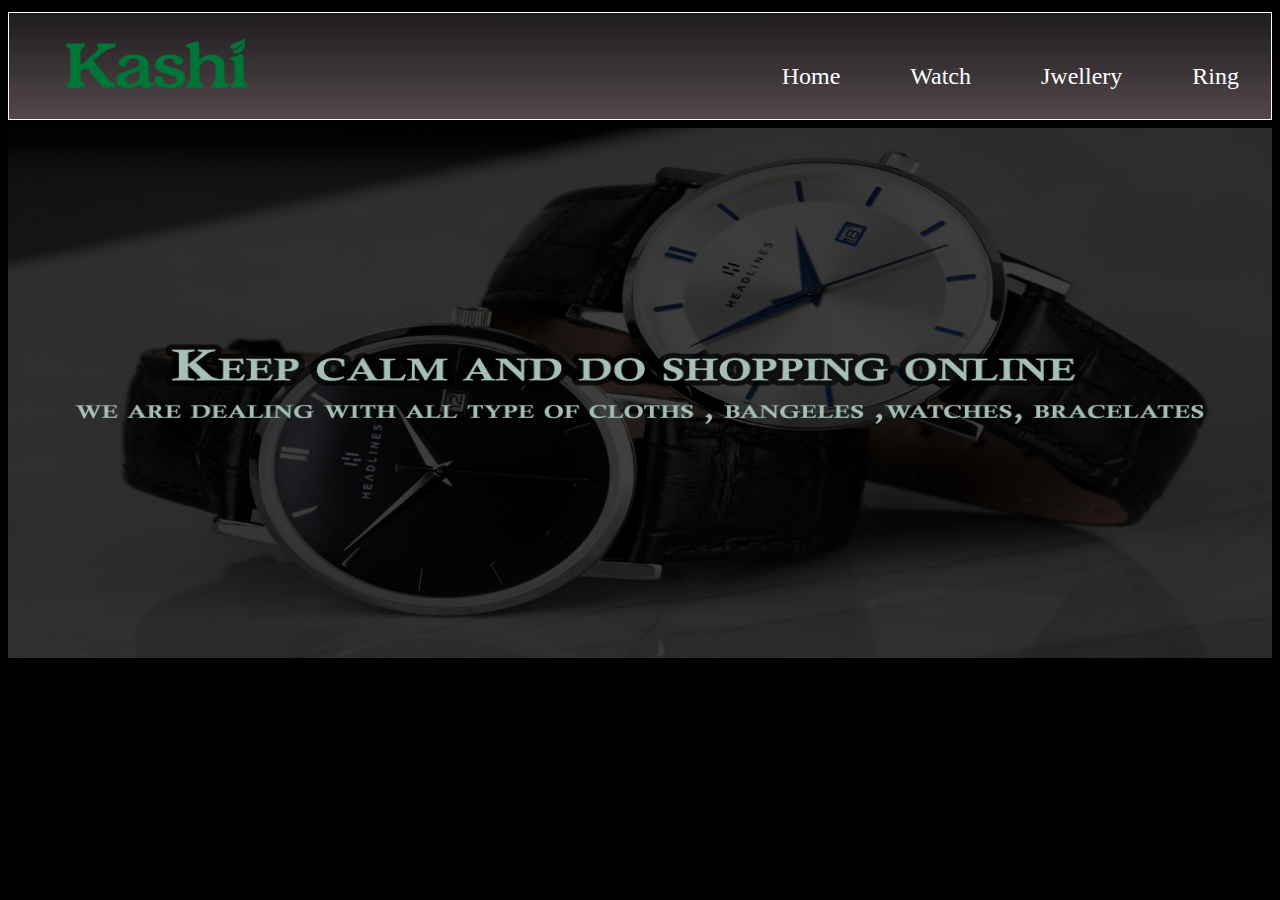
<file: index.html>
<!DOCTYPE html>
<html lang="en">

<head>
    <meta charset="UTF-8">
    <meta http-equiv="X-UA-Compatible" content="IE=edge">
    <meta name="viewport" content="width=device-width, initial-scale=1.0">
    <title>Kashi Martketing</title>
    <link rel="stylesheet" href="style.css">
</head>

<body>
    <header>
        <div class="main">
            <ul>
                <li> <a href="./index.html"> Home</a> </li>
                <li class="active"> <a href="./watches.html">Watch</a> </li>
                <li><a href="./JWELLERY,RING.html">Jwellery</a> </li>
                <li><a href="./ring.html">Ring</a></li>
            </ul>
        </div>
        
        <div class="img">
            <img src="Kashi_Logo-1024x614.png" alt="logo" style="width: 200px; height: 100px;">
        </div>
    </header>
<div class="image">
    <img src="./watch.jpg" alt="" style="width: 100%;" height="530px">
</div>

















</body>

</html>
</file>
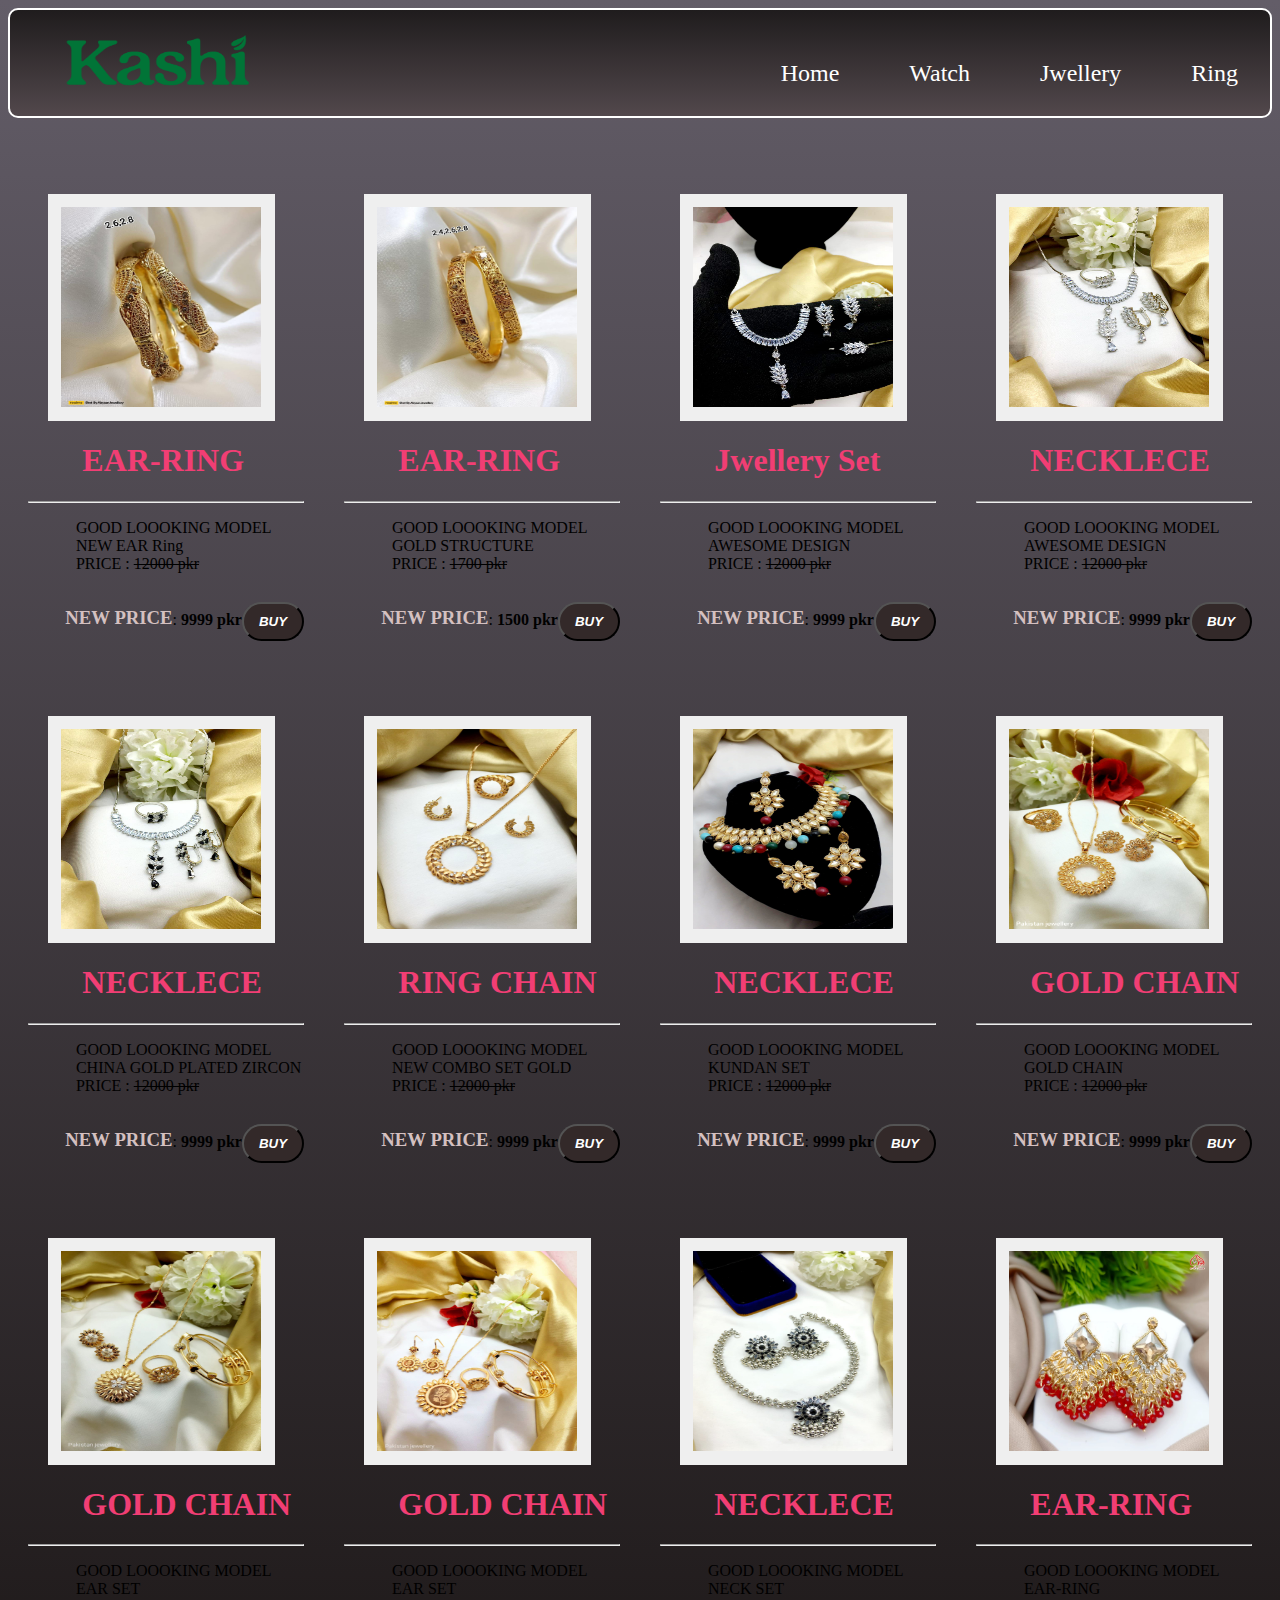
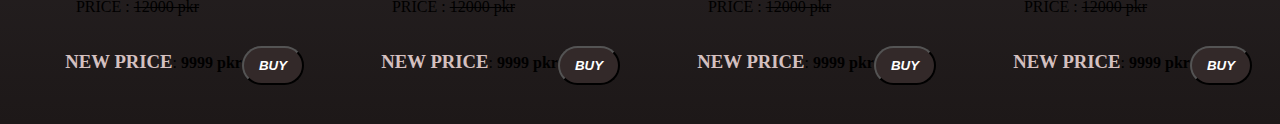
<file: JWELLERY,RING.html>
<!DOCTYPE html>
<html lang="en">

<head>
    <meta charset="UTF-8">
    <meta http-equiv="X-UA-Compatible" content="IE=edge">
    <meta name="viewport" content="width=device-width, initial-scale=1.0">
    <title>Document</title>
    <link rel="stylesheet" href="jwellery.css">
</head>

<body>
    <header>
        <div class="main">
            <ul>
                <li> <a href="./index.html"> Home</a> </li>
                <li class="active"> <a href="./watches.html">Watch</a> </li>
                <li><a href="./JWELLERY,RING.html">Jwellery</a> </li>
                <li><a href="./ring.html">Ring</a></li>
            </ul>
        </div>


        <div class="img">
            <img src="Kashi_Logo-1024x614.png" alt="logo" style="width: 200px; height: 100px;">
        </div>
    </header>
    <div class="list">
        <div class="first">
            <button class="pic">
                <address>
                    <a href="./watches.html"></a>
                    <img src="./jwellery/jwellery  (1).jpeg" alt="watches" class="center" style="width: 200px;"
                        height="200px">
                </address>
            </button>
            <h1> EAR-RING</h1>
            <hr>
            <p>
                GOOD LOOOKING MODEL <br> NEW EAR Ring <br> PRICE : <del> 12000 pkr</del> <br>
            <h3 style="align-items: center;"> NEW PRICE </h3>: <strong>9999 pkr</strong>

            <button class="btn">
                <address>
                    <a href="https://wa.me/03164502704?text=Assalamualaikum I WANT TO BUY IT">
                        <b> BUY</b></a>
                </address>
            </button>
            </p>
        </div>
        <div class="first">
            <button class="pic">
                <address>
                    <a href="./watches.html"></a>
                    <img src="./jwellery/jwellery  (2).jpeg" alt="watches" class="center" style="width: 200px;"
                        height="200px">
                </address>
            </button>
            <h1>EAR-RING</h1>
            <hr>
            <p>
                GOOD LOOOKING MODEL <br> GOLD STRUCTURE <br> PRICE : <del> 1700 pkr</del> <br>
            <h3 style="align-items: center;"> NEW PRICE </h3>: <strong>1500 pkr</strong>

            <button class="btn">
                <address><a href=" https://wa.me/03164502704?text=I want to buy it"> <b> BUY</b></a>
                </address>
            </button>
            </p>
        </div>
        <div class="first">
            <button class="pic">
                <address>
                    <a href="./watches.html"></a>
                    <img src="./jwellery/jwellery  (3).jpeg" alt="watches" class="center" style="width: 200px;"
                        height="200px">
                </address>
            </button>
            <h1>Jwellery Set</h1>
            <hr>
            <p>
                GOOD LOOOKING MODEL <br> AWESOME DESIGN <br> PRICE : <del> 12000 pkr</del> <br>
            <h3 style="align-items: center;"> NEW PRICE </h3>: <strong>9999 pkr</strong>
            <button class="btn">
                <address><a href=" https://wa.me/03164502704?text=I want to buy it"> <b> BUY</b></a>
                </address>
            </button>
            </p>
        </div>
        <div class="first">
            <button class="pic">
                <address>
                    <a href="./watches.html"></a>
                    <img src="./jwellery/jwellery  (4).jpeg" alt="watches" class="center" style="width: 200px;"
                        height="200px">
                </address>
            </button>
            <h1>NECKLECE</h1>
            <hr>
            <p>
                GOOD LOOOKING MODEL <br> AWESOME DESIGN <br> PRICE : <del> 12000 pkr</del> <br>
            <h3 style="align-items: center;"> NEW PRICE </h3>: <strong>9999 pkr</strong>

            <button class="btn">
                <address><a href=" https://wa.me/03164502704?text=I want to buy it"> <b> BUY</b></a>
                </address>
            </button>
            </p>
        </div>
        <div class="first">
            <button class="pic">
                <address>
                    <a href="./watches.html"></a>
                    <img src="./jwellery/jwellery  (5).jpeg" alt="watches" class="center" style="width: 200px;"
                        height="200px">
                </address>
            </button>
            <h1>NECKLECE</h1>
            <hr>
            <p>
                GOOD LOOOKING MODEL <br> CHINA GOLD PLATED ZIRCON <br> PRICE : <del> 12000 pkr</del> <br>
            <h3 style="align-items: center;"> NEW PRICE </h3>: <strong>9999 pkr</strong>

            <button class="btn">
                <address><a href=" https://wa.me/03164502704?text=I want to buy it"> <b> BUY</b></a>
                </address>
            </button>
            </p>
        </div>
        <div class="first">
            <button class="pic">
                <address>
                    <a href="./watches.html"></a>
                    <img src="./jwellery/jwellery  (6).jpeg" alt="watches" class="center" style="width: 200px;"
                        height="200px">
                </address>
            </button>
            <h1>RING CHAIN</h1>
            <hr>
            <p>
                GOOD LOOOKING MODEL <br> NEW COMBO SET GOLD <br> PRICE : <del> 12000 pkr</del> <br>
            <h3 style="align-items: center;"> NEW PRICE </h3>: <strong>9999 pkr</strong>

            <button class="btn">
                <address><a href=" https://wa.me/03164502704?text=I want to buy it"> <b> BUY</b></a>
                </address>
            </button>
            </p>
        </div>
        <div class="first">
            <button class="pic">
                <address>
                    <a href="./watches.html"></a>
                    <img src="./jwellery/jwellery  (7).jpeg" alt="watches" class="center" style="width: 200px;"
                        height="200px">
                </address>
            </button>
            <h1>NECKLECE</h1>
            <hr>
            <p>
                GOOD LOOOKING MODEL <br> KUNDAN SET <br> PRICE : <del> 12000 pkr</del> <br>
            <h3 style="align-items: center;"> NEW PRICE </h3>: <strong>9999 pkr</strong>

            <button class="btn">
                <address><a href=" https://wa.me/03164502704?text=I want to buy it"> <b> BUY</b></a>
                </address>
            </button>
            </p>
        </div>
        <div class="first">
            <button class="pic">
                <address>
                    <a href="./watches.html"></a>
                    <img src="./jwellery/jwellery  (8).jpeg" alt="watches" class="center" style="width: 200px;"
                        height="200px">
                </address>
            </button>
            <h1>GOLD CHAIN</h1>
            <hr>
            <p>
                GOOD LOOOKING MODEL <br> GOLD CHAIN<br> PRICE : <del> 12000 pkr</del> <br>
            <h3 style="align-items: center;"> NEW PRICE </h3>: <strong>9999 pkr</strong>

            <button class="btn">
                <address><a href=" https://wa.me/03164502704?text=I want to buy it"> <b> BUY</b></a>
                </address>
            </button>
            </p>
        </div>
        <div class="first">
            <button class="pic">
                <address>
                    <a href="./watches.html"></a>
                    <img src="./jwellery/jwellery  (9).jpeg" alt="watches" class="center" style="width: 200px;"
                        height="200px">
                </address>
            </button>
            <h1>GOLD CHAIN</h1>
            <hr>
            <p>
                GOOD LOOOKING MODEL <br> EAR SET <br> PRICE : <del> 12000 pkr</del> <br>
            <h3 style="align-items: center;"> NEW PRICE </h3>: <strong>9999 pkr</strong>

            <button class="btn">
                <address><a href=" https://wa.me/03164502704?text=I want to buy it"> <b> BUY</b></a>
                </address>
            </button>
            </p>
        </div>
        <div class="first">
            <button class="pic">
                <address>
                    <a href="./watches.html"></a>
                    <img src="./jwellery/jwellery  (10).jpeg" alt="watches" class="center" style="width: 200px;"
                        height="200px">
                </address>
            </button>
            <h1>GOLD CHAIN</h1>
            <hr>
            <p>
                GOOD LOOOKING MODEL <br> EAR SET <br> PRICE : <del> 12000 pkr</del> <br>
            <h3 style="align-items: center;"> NEW PRICE </h3>: <strong>9999 pkr</strong>

            <button class="btn">
                <address><a href=" https://wa.me/03164502704?text=I want to buy it"> <b> BUY</b></a>
                </address>
            </button>
            </p>
        </div>
        <div class="first">
            <button class="pic">
                <address>
                    <a href="./watches.html"></a>
                    <img src="./jwellery/jwellery  (11).jpeg" alt="watches" class="center" style="width: 200px;"
                        height="200px">
                </address>
            </button>
            <h1>NECKLECE</h1>
            <hr>
            <p>
                GOOD LOOOKING MODEL <br> NECK SET <br> PRICE : <del> 12000 pkr</del> <br>
            <h3 style="align-items: center;"> NEW PRICE </h3>: <strong>9999 pkr</strong>

            <button class="btn">
                <address><a href=" https://wa.me/03164502704?text=I want to buy it"> <b> BUY</b></a>
                </address>
            </button>
            </p>
        </div>
        <div class="first">
            <button class="pic">
                <address>
                    <a href="./watches.html"></a>
                    <img src="./jwellery/jwellery  (12).jpeg" alt="watches" class="center" style="width: 200px;"
                        height="200px">
                </address>
            </button>
            <h1>EAR-RING</h1>
            <hr>
            <p>
                GOOD LOOOKING MODEL <br> EAR-RING <br> PRICE : <del> 12000 pkr</del> <br>
            <h3 style="align-items: center;"> NEW PRICE </h3>: <strong>9999 pkr</strong>

            <button class="btn">
                <address><a href=" https://wa.me/03164502704?text=I want to buy it"> <b> BUY</b></a>
                </address>
            </button>
            </p>
        </div>
    </div>
</body>

</html>
</file>
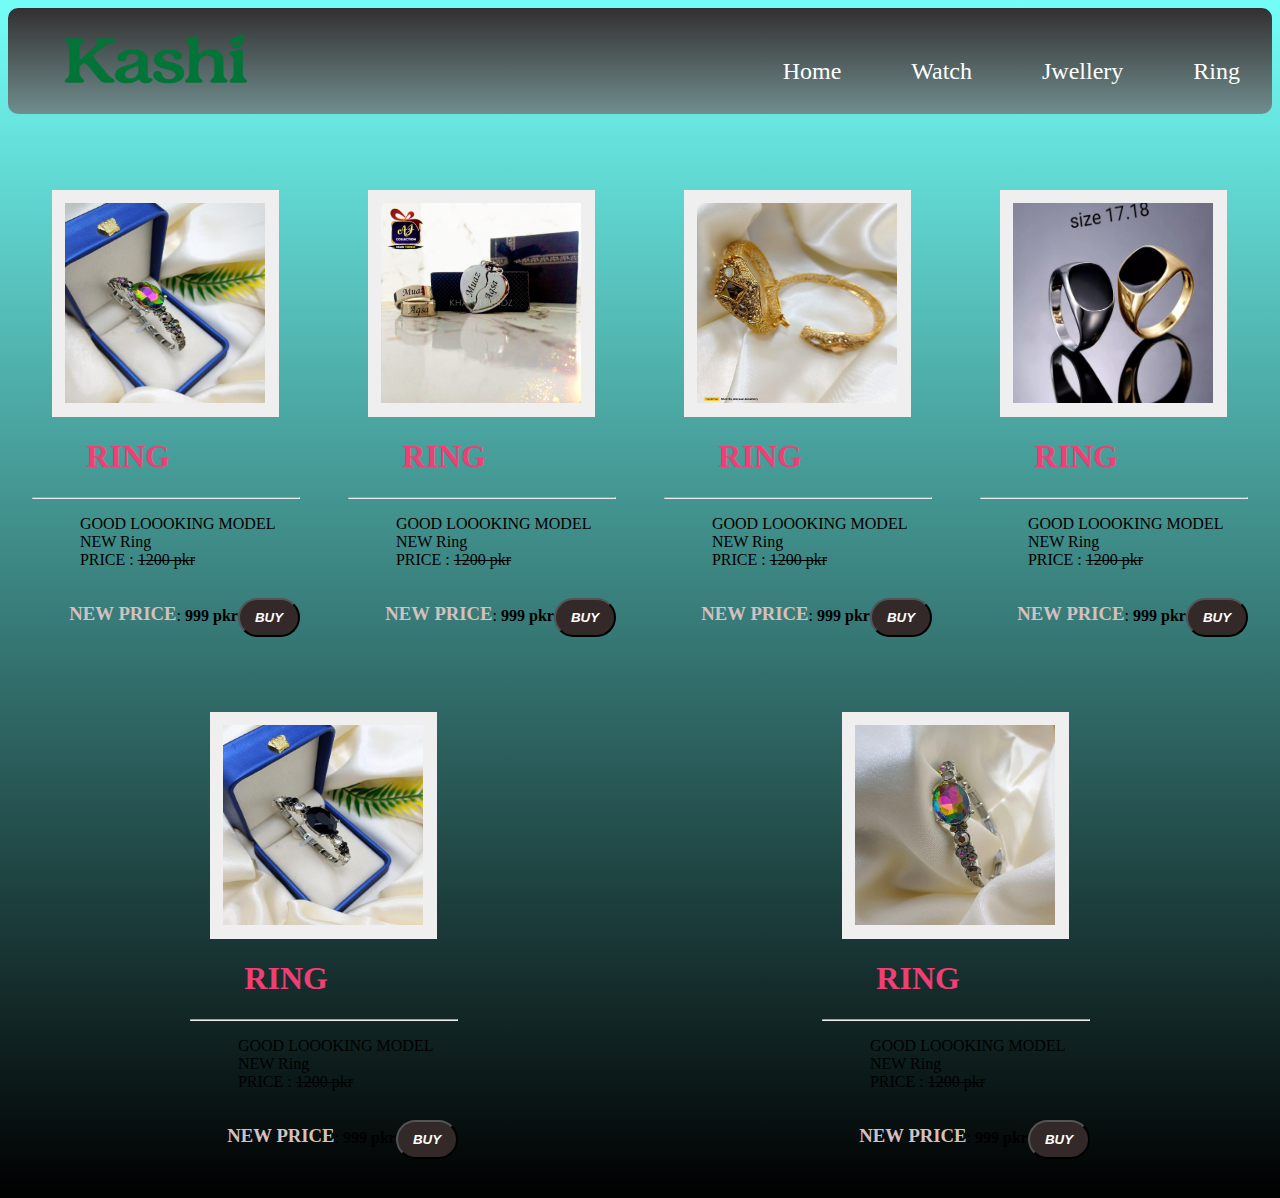
<file: ring.html>
<!DOCTYPE html>
<html lang="en">

<head>
    <meta charset="UTF-8">
    <meta http-equiv="X-UA-Compatible" content="IE=edge">
    <meta name="viewport" content="width=device-width, initial-scale=1.0">
    <title>Ring</title>
    <link rel="stylesheet" href="ring.css">
</head>

<body>
    <header>
        <div class="main">
            <ul>
                <li> <a href="./index.html"> Home</a> </li>
                <li class="active"> <a href="./watches.html">Watch</a> </li>
                <li><a href="./JWELLERY,RING.html">Jwellery</a> </li>
                <li><a href="./ring.html">Ring</a></li>
            </ul>
        </div>
        <div class="img">
            <img src="Kashi_Logo-1024x614.png" alt="logo" style="width: 200px; height: 100px;">
        </div>
    </header>
    <div class="list">
        <div class="first">
            <button class="pic">
                <address>
                    <a href="./watches.html"></a>
                    <img src="./ring pic/ring (1).jpeg" alt="watches" class="center" style="width: 200px;"
                        height="200px">
                </address>
            </button>
            <h1> RING</h1>
            <hr>
            <p>
                GOOD LOOOKING MODEL <br> NEW  Ring <br> PRICE : <del> 1200 pkr</del> <br>
            <h3 style="align-items: center;"> NEW PRICE </h3>: <strong>999 pkr</strong>

            <button class="btn">
                <address>
                    <a href="https://wa.me/03164502704?text=Assalamualaikum I WANT TO BUY IT">
                        <b> BUY</b></a>
                </address>
            </button>
            </p>
        </div>
        <div class="first">
            <button class="pic">
                <address>
                    <a href="./watches.html"></a>
                    <img src="./ring pic/ring (2).jpeg" alt="watches" class="center" style="width: 200px;"
                        height="200px">
                </address>
            </button>
            <h1> RING</h1>
            <hr>
            <p>
                GOOD LOOOKING MODEL <br> NEW  Ring <br> PRICE : <del> 1200 pkr</del> <br>
            <h3 style="align-items: center;"> NEW PRICE </h3>: <strong>999 pkr</strong>

            <button class="btn">
                <address>
                    <a href="https://wa.me/03164502704?text=Assalamualaikum I WANT TO BUY IT">
                        <b> BUY</b></a>
                </address>
            </button>
            </p>
        </div>
        <div class="first">
            <button class="pic">
                <address>
                    <a href="./watches.html"></a>
                    <img src="./ring pic/ring (3).jpeg" alt="watches" class="center" style="width: 200px;"
                        height="200px">
                </address>
            </button>
            <h1> RING</h1>
            <hr>
            <p>
                GOOD LOOOKING MODEL <br> NEW  Ring <br> PRICE : <del> 1200 pkr</del> <br>
            <h3 style="align-items: center;"> NEW PRICE </h3>: <strong>999 pkr</strong>

            <button class="btn">
                <address>
                    <a href="https://wa.me/03164502704?text=Assalamualaikum I WANT TO BUY IT">
                        <b> BUY</b></a>
                </address>
            </button>
            </p>
        </div>
        <div class="first">
            <button class="pic">
                <address>
                    <a href="./watches.html"></a>
                    <img src="./ring pic/ring (4).jpeg" alt="watches" class="center" style="width: 200px;"
                        height="200px">
                </address>
            </button>
            <h1> RING</h1>
            <hr>
            <p>
                GOOD LOOOKING MODEL <br> NEW  Ring <br> PRICE : <del> 1200 pkr</del> <br>
            <h3 style="align-items: center;"> NEW PRICE </h3>: <strong>999 pkr</strong>

            <button class="btn">
                <address>
                    <a href="https://wa.me/03164502704?text=Assalamualaikum I WANT TO BUY IT">
                        <b> BUY</b></a>
                </address>
            </button>
            </p>
        </div>
        <div class="first">
            <button class="pic">
                <address>
                    <a href="./watches.html"></a>
                    <img src="./ring pic/ring (5).jpeg" alt="watches" class="center" style="width: 200px;"
                        height="200px">
                </address>
            </button>
            <h1> RING</h1>
            <hr>
            <p>
                GOOD LOOOKING MODEL <br> NEW  Ring <br> PRICE : <del> 1200 pkr</del> <br>
            <h3 style="align-items: center;"> NEW PRICE </h3>: <strong>999 pkr</strong>

            <button class="btn">
                <address>
                    <a href="https://wa.me/03164502704?text=Assalamualaikum I WANT TO BUY IT">
                        <b> BUY</b></a>
                </address>
            </button>
            </p>
        </div>
        <div class="first">
            <button class="pic">
                <address>
                    <a href="./watches.html"></a>
                    <img src="./ring pic/ring (6).jpeg" alt="watches" class="center" style="width: 200px;"
                        height="200px">
                </address>
            </button>
            <h1> RING</h1>
            <hr>
            <p>
                GOOD LOOOKING MODEL <br> NEW  Ring <br> PRICE : <del> 1200 pkr</del> <br>
            <h3 style="align-items: center;"> NEW PRICE </h3>: <strong>999 pkr</strong>

            <button class="btn">
                <address>
                    <a href="https://wa.me/03164502704?text=Assalamualaikum I WANT TO BUY IT">
                        <b> BUY</b></a>
                </address>
            </button>
            </p>
        </div>
        
    </div>
</body>

</html>
</file>
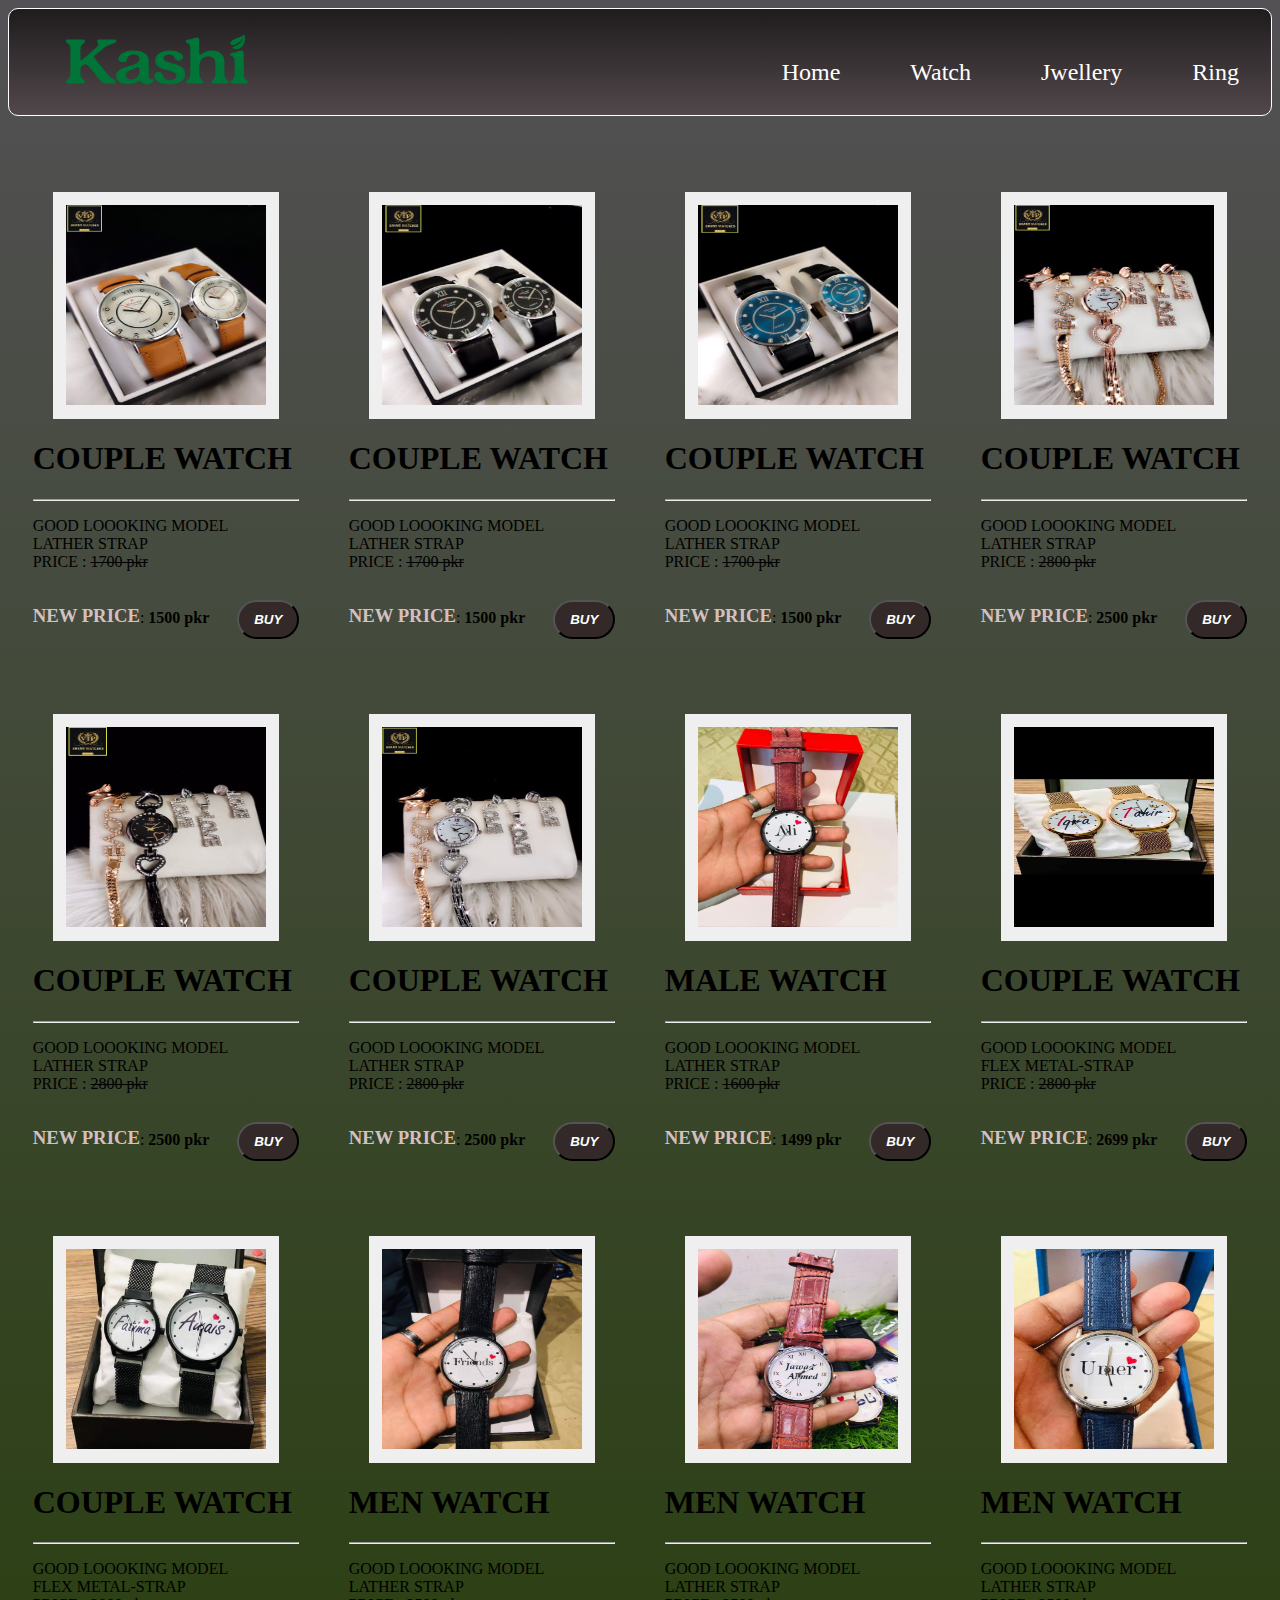
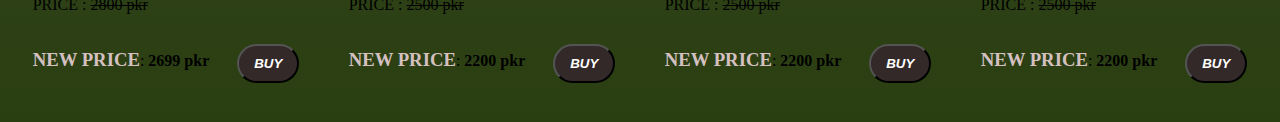
<file: watches.html>
<!DOCTYPE html>
<html lang="en">

<head>
    <meta charset="UTF-8">
    <meta http-equiv="X-UA-Compatible" content="IE=edge">
    <meta name="viewport" content="width=device-width, initial-scale=1.0">
    <title>watches</title>
    <link rel="stylesheet" href="2 style.css">
</head>

<body>
    <header>
        <div class="main">
            <ul>
                <li> <a href="./index.html"> Home</a> </li>
                <li class="active"> <a href="./watches.html">Watch</a> </li>
                <li><a href="./JWELLERY,RING.html">Jwellery</a> </li>
                <li><a href="./ring.html">Ring</a></li>
            </ul>
        </div>


        <div class="img">
            <img src="Kashi_Logo-1024x614.png" alt="logo" style="width: 200px; height: 100px;">
        </div>
    </header>
    <div class="list">
        <div class="first">
            <button class="pic">
                
                <a href="./watches.html"></a>
                <img src="./pic/1 (1).jpeg" alt="watches" class="center" style="width: 200px;" height="200px">
                
            </button>
            <h1>COUPLE WATCH</h1>
            <hr>
            <p>
                GOOD LOOOKING MODEL <br> LATHER STRAP <br> PRICE : <del> 1700 pkr</del> <br>
            <h3 style="align-items: center;"> NEW PRICE </h3>: <strong>1500 pkr</strong>

            <button class="btn">
                <address><a href=" https://wa.me/03164502704?text=I want to buy it"> <b> BUY</b></a>
                </address>
            </button>
            </p>
        </div>
        <div class="first">
            <button class="pic">
                <address>
                    <a href="./watches.html"></a>
                    <img src="./pic/1 (2).jpeg" alt="watches" class="center" style="width: 200px;" height="200px">
                    <!-- </address> -->
            </button>
            <h1>COUPLE WATCH</h1>
            <hr>
            <p>
                GOOD LOOOKING MODEL <br> LATHER STRAP <br> PRICE : <del> 1700 pkr</del> <br>
            <h3 style="align-items: center;"> NEW PRICE </h3>: <strong>1500 pkr</strong>

            <button class="btn">
                <address><a href=" https://wa.me/03164502704?text=I want to buy it"> <b> BUY</b></a>
                </address>
            </button>
            </p>
        </div>
        <div class="first">
            <button class="pic">
                <a href="./watches.html"></a>
                <img src="./pic/1 (3).jpeg" alt="watches" class="center" style="width: 200px;" height="200px">
            </button>
            <h1>COUPLE WATCH</h1>
            <hr>
            <p>
                GOOD LOOOKING MODEL <br> LATHER STRAP <br> PRICE : <del> 1700 pkr</del> <br>
            <h3 style="align-items: center;"> NEW PRICE </h3>: <strong>1500 pkr</strong>

            <button class="btn">
                <address><a href=" https://wa.me/03164502704?text=I want to buy it"> <b> BUY</b></a>
                </address>
            </button>
            </p>
        </div>
        <div class="first">
            <button class="pic">
                <a href="./watches.html"></a>
                <img src="./pic/1 (4).jpeg" alt="watches" class="center" style="width: 200px;" height="200px">
            </button>
            <h1>COUPLE WATCH</h1>
            <hr>
            <p>
                GOOD LOOOKING MODEL <br> LATHER STRAP <br> PRICE : <del> 2800 pkr</del> <br>
            <h3 style="align-items: center;"> NEW PRICE </h3>: <strong>2500 pkr </strong>

            <button class="btn">
                <address><a href=" https://wa.me/03164502704?text=I want to buy it"> <b> BUY</b></a>
                </address>
            </button>
            </p>
        </div>
        <div class="first">
            <button class="pic">
                <a href="./watches.html"></a>
                <img src="./pic/1 (5).jpeg" alt="watches" class="center" style="width: 200px;" height="200px">
            </button>
            <h1>COUPLE WATCH</h1>
            <hr>
            <p>
                GOOD LOOOKING MODEL <br> LATHER STRAP <br> PRICE : <del> 2800 pkr</del> <br>
            <h3 style="align-items: center;"> NEW PRICE </h3>: <strong>2500 pkr</strong>

            <button class="btn">
                <address><a href=" https://wa.me/03164502704?text=I want to buy it"> <b> BUY</b></a>
                </address>
            </button>
            </p>
        </div>
        <div class="first">
            <button class="pic">
                <a href="./watches.html"></a>
                <img src="./pic/1 (6).jpeg" alt="watches" class="center" style="width: 200px;" height="200px">
            </button>
            <h1>COUPLE WATCH</h1>
            <hr>
            <p>
                GOOD LOOOKING MODEL <br> LATHER STRAP <br> PRICE : <del> 2800 pkr</del> <br>
            <h3 style="align-items: center;"> NEW PRICE </h3>: <strong>2500 pkr</strong>
            <button class="btn">
                <address><a href=" https://wa.me/03164502704?text=I want to buy it"> <b> BUY</b></a>
                </address>
            </button>
            </p>
        </div>
        <div class="first">
            <button class="pic">
                <a href="./watches.html"></a>
                <img src="./pic/1 (7).jpeg" alt="watches" class="center" style="width: 200px;" height="200px">
            </button>
            <h1>MALE WATCH</h1>
            <hr>
            <p>
                GOOD LOOOKING MODEL <br> LATHER STRAP <br> PRICE : <del> 1600 pkr</del> <br>
            <h3 style="align-items: center;"> NEW PRICE </h3>: <strong>1499 pkr</strong>

            <button class="btn">
                <address><a href=" https://wa.me/03164502704?text=I want to buy it"> <b> BUY</b></a>
                </address>
            </button>
            </p>
        </div>
        <div class="first">
            <button class="pic">
                <a href="./watches.html"></a>
                <img src="./pic/1 (8).jpeg" alt="watches" class="center" style="width: 200px;" height="200px">
            </button>
            <h1>COUPLE WATCH</h1>
            <hr>
            <p>
                GOOD LOOOKING MODEL <br> FLEX METAL-STRAP <br> PRICE : <del> 2800 pkr</del> <br>
            <h3 style="align-items: center;"> NEW PRICE </h3>: <strong>2699 pkr</strong>

            <button class="btn">
                <address><a href=" https://wa.me/03164502704?text=I want to buy it"> <b> BUY</b></a>
                </address>
            </button>
            </p>
        </div>
        <div class="first">
            <button class="pic">
                <a href="./watches.html"></a>
                <img src="./pic/1 (9).jpeg" alt="watches" class="center" style="width: 200px;" height="200px">
            </button>
            <h1>COUPLE WATCH</h1>
            <hr>
            <p>
                GOOD LOOOKING MODEL <br> FLEX METAL-STRAP <br> PRICE : <del> 2800 pkr</del> <br>
            <h3 style="align-items: center;"> NEW PRICE </h3>: <strong>2699 pkr</strong>

            <button class="btn">
                <address><a href=" https://wa.me/03164502704?text=I want to buy it"> <b> BUY</b></a>
                </address>
            </button>
            </p>
        </div>
        <div class="first">
            <button class="pic">
                <a href="./watches.html"></a>
                <img src="./pic/1 (10).jpeg" alt="watches" class="center" style="width: 200px;" height="200px">
            </button>
            <h1>MEN WATCH</h1>
            <hr>
            <p>
                GOOD LOOOKING MODEL <br> LATHER STRAP <br> PRICE : <del> 2500 pkr</del> <br>
            <h3 style="align-items: center;"> NEW PRICE </h3>: <strong>2200 pkr</strong>

            <button class="btn">
                <address><a href=" https://wa.me/03164502704?text=I want to buy it"> <b> BUY</b></a>
                </address>
            </button>
            </p>
        </div>
        <div class="first">
            <button class="pic">
                <a href="./watches.html"></a>
                <img src="./pic/1 (11).jpeg" alt="watches" class="center" style="width: 200px;" height="200px">
            </button>
            <h1>MEN WATCH</h1>
            <hr>
            <p>
                GOOD LOOOKING MODEL <br> LATHER STRAP <br> PRICE : <del> 2500 pkr</del> <br>
            <h3 style="align-items: center;"> NEW PRICE </h3>: <strong>2200 pkr</strong>

            <button class="btn">
                <address><a href=" https://wa.me/03164502704?text=I want to buy it"> <b> BUY</b></a>
                </address>
            </button>
            </p>
        </div>
        <div class="first">
            <button class="pic">
                <a href="./watches.html"></a>
                <img src="./pic/1 (12).jpeg" alt="watches" class="center" style="width: 200px;" height="200px">
            </button>
            <h1>MEN WATCH</h1>
            <hr>
            <p>
                GOOD LOOOKING MODEL <br> LATHER STRAP <br> PRICE : <del> 2500 pkr</del> <br>
            <h3 style="align-items: center;"> NEW PRICE </h3>: <strong>2200 pkr</strong>

            <button class="btn">
                <address><a href=" https://wa.me/03164502704?text=I want to buy it"> <b> BUY</b></a>
                </address>
            </button>
            </p>
        </div>

    </div>









</body>

</html>
</file>
<file: style.css>
body {
    background-color: black;
}

ul {
    list-style-type: none;
    float: right;
    margin-top: 50px;
}

ul li {
    display: inline;
    margin: 1em;
    padding: 15px 8px;
    color: white;

}

ul li a {
    color: white;
    text-decoration: none;
}

ul li a:hover {
    border-radius: 3px;
    background-color: rgb(141, 132, 132);
    border: 10px solid transparent;
    color: black;

}

header {
    background-image: linear-gradient(#1f1c1d, #52484c);
    font-size: 1.5em;
    color: white;
    hight: 50px;
    text-decoration: none;
    margin-top: 0.5em;
    border: 1px solid white;
}

.image {
    padding-top: 0.5em;
    margin-bottom: 0%;
}

.img {
    margin-left: 2em;
}
</file>
<file: jwellery.css>
body {
    background-image: linear-gradient(#635d68,#1d1818);

}

header {
    background-image: linear-gradient(#1f1c1d,#52484c);
    font-size: 1.5em;
    color: white;
    hight: 50px;
    text-decoration: none;
    border-radius: 10px;
  border: 2px solid white;
    /* transition: all 0.7s ease;    */
}
.img{
    margin-left: 2em;
}
ul li {
    display: inline;
    /* float: right; */
    margin: 1em;
    padding: 15px 8px;
    color: white;
}
ul li a{
    color: white;
    text-decoration: none;
}
ul li a:hover{
    color: black;
    border-radius: 3px;
    background-color: rgb(141, 132, 132);
    border: 10px solid transparent;
}
ul {
    list-style-type: none;
    float: right;
    margin-top: 50px;
}
.list{
    display: flex;
    justify-content: space-around;
    flex-wrap: wrap;
    margin-top: 2em;
    cursor: pointer;
}
.first {
    
    /* border: 3px solid white; */
    padding: 0.5em;
    margin-top: 1em;
}

.first :hover {
    background-color: rgb(42, 40, 44);
}

.center {
    display: block;
    margin-left: auto;
    margin-right: auto;
    width: 50%;
}

.list :hover {
    background-color: rgb(51, 45, 45);
    color: rgb(255, 255, 255);
}

.btn {
    float: right;
    padding: 10px 15px;
    background-color: rgb(51, 41, 41);
    color: rgb(70, 40, 40);
    /* border: solid transparent; */
    border-radius: 30px;
    transition: .4s;
    margin-top: 1em;
    /* border: 1px black; */
}
.btn a{
    color: white;
    text-decoration: none;
}

.btn:hover {
    transform: scale(1.3);
    padding: 10px 15px;
    background-color: red;
    color: white;
    font-weight: bolder;
    border: solid transparent;
    border-radius: 30px;
    /* border: 1px solid black; */
}
h1{
    margin-left: 1.7em;
    color: rgb(241, 62, 116);
}
h1:hover{
    color: red;
    background-color: black;
}
h3 {
    color: rgb(212, 192, 192);
    /* width: 100px; */
    /* float: right; */
    display: inline-block;
    cursor: pointer;
    margin-left: 2em;
}

.pic {
    /* background-color: black; */
    margin: 20px 20px 0px 20px;
    padding: 1em;
    /* padding-top: 3em; */
    /* border-radius: 20px; */
    transition: cubic-bezier(0.075, 0.82, 0.165, 1);
    border: rgb(51, 45, 45);
}

.pic :hover {
    cursor: pointer;
    transform: scale(1.2);
    padding: 1em;

}
span{
    border: 1px solid white;
}
p{
margin-left: 3em;
}
</file>
<file: ring.css>
body {
    background-image: linear-gradient(#73fff8, #000000);

}

header {
    background-image: linear-gradient(#333031, #708d8d);
    font-size: 1.5em;
    color: white;
    hight: 50px;
    text-decoration: none;
    border-radius: 10px;

}

ul li {
    display: inline;
    /* float: right; */
    margin: 1em;
    padding: 15px 8px;
    color: white;
}

ul li a {
    color: white;
    text-decoration: none;
}

ul li a:hover {
    border-radius: 3px;
    background-color: rgb(141, 132, 132);
    border: 10px solid transparent;
    color: black;

}

ul {
    list-style-type: none;
    float: right;
    margin-top: 50px;
}

.img {
    margin-left: 2em;
}
.list{
    display: flex;
    justify-content: space-around;
    flex-wrap: wrap;
    margin-top: 2em;
    cursor: pointer;
}
.first {
    
    /* border: 3px solid white; */
    padding: 0.5em;
    margin-top: 1em;
}

.first :hover {
    background-color: rgb(42, 40, 44);
}

.center {
    display: block;
    margin-left: auto;
    margin-right: auto;
    width: 50%;
}

.list :hover {
    background-color: rgb(51, 45, 45);
    color: rgb(255, 255, 255);
}

.btn {
    float: right;
    padding: 10px 15px;
    background-color: rgb(51, 41, 41);
    color: rgb(70, 40, 40);
    /* border: solid transparent; */
    border-radius: 30px;
    transition: .4s;
    margin-top: 1em;
    /* border: 1px black; */
}
.btn a{
    color: white;
    text-decoration: none;
}

.btn:hover {
    transform: scale(1.3);
    padding: 10px 15px;
    background-color: red;
    color: white;
    font-weight: bolder;
    border: solid transparent;
    border-radius: 30px;
    /* border: 1px solid black; */
}
h1{
    margin-left: 1.7em;
    color: rgb(241, 62, 116);
}
h1:hover{
    color: red;
    background-color: black;
}
h3 {
    color: rgb(212, 192, 192);
    /* width: 100px; */
    /* float: right; */
    display: inline-block;
    cursor: pointer;
    margin-left: 2em;
}

.pic {
    /* background-color: black; */
    margin: 20px 20px 0px 20px;
    padding: 1em;
    /* padding-top: 3em; */
    /* border-radius: 20px; */
    transition: cubic-bezier(0.075, 0.82, 0.165, 1);
    border: rgb(51, 45, 45);
}

.pic :hover {
    cursor: pointer;
    transform: scale(1.2);
    padding: 1em;

}
span{
    border: 1px solid white;
}
p{
margin-left: 3em;
}
</file>
<file: 2 style.css>
body {
    background-image: linear-gradient(#535155, #2a3f11);

}

header {
    background-image: linear-gradient(#1f1c1d, #52484c);
    font-size: 1.5em;
    color: white;
    hight: 50px;
    text-decoration: none;
    border-radius: 10px;
    border: 1px solid white;
    transition: all 0.7s ease
}

ul li {
    display: inline;
    /* float: right; */
    margin: 1em;
    padding: 15px 8px;
    color: white;
}

ul li a {
    color: white;
    text-decoration: none;
}

ul li a:hover {
    border-radius: 3px;
    background-color: rgb(141, 132, 132);
    border: 10px solid transparent;
    color: black;

}

ul {
    list-style-type: none;
    float: right;
    margin-top: 50px;
}

.img {
    margin-left: 2em;
}

.list {
    justify-content: space-around;
    display: flex;
    flex-wrap: wrap;
    margin-top: 2em;
    cursor: pointer;
}

.first {

    /* border: 2px solid white; */
    padding: 0.5em;
    margin-top: 1em;
}

.first :hover {
    background-color: rgb(218, 191, 243);
}

.center {
    display: block;
    margin-left: auto;
    margin-right: auto;
    width: 50%;
}

.list :hover {
    background-color: rgb(51, 45, 45);
    color: rgb(255, 255, 255);
}

.btn {
    float: right;
    padding: 10px 15px;
    background-color: rgb(51, 41, 41);
    color: rgb(70, 40, 40);
    /* border: solid transparent; */
    border-radius: 30px;
    transition: .4s;
    margin-top: 1em;
    border: 1px black';

}

.btn a {
    color: white;
    text-decoration: none;
}

.btn:hover {
    transform: scale(1.2);
    padding: 10px 15px;
    background-color: red;
    color: white;
    font-weight: bolder;
    border: solid transparent;
    border-radius: 30px;
    border: 1px solid black;
}

h3 {
    color: rgb(212, 192, 192);
    display: inline-block;
    cursor: pointer;
}

.pic {
    /* background-color: black; */
    margin: 20px 20px 0px 20px;
    padding: 1em;
    /* padding-top: 3em; */
    /* border-radius: 20px; */
    transition: cubic-bezier(0.075, 0.82, 0.165, 1);
    border: rgb(51, 45, 45);
}

.pic :hover {
    cursor: pointer;
    transform: scale(1.2);
    padding: 1em;

}

span {
    border: 1px solid white;
}
</file>
